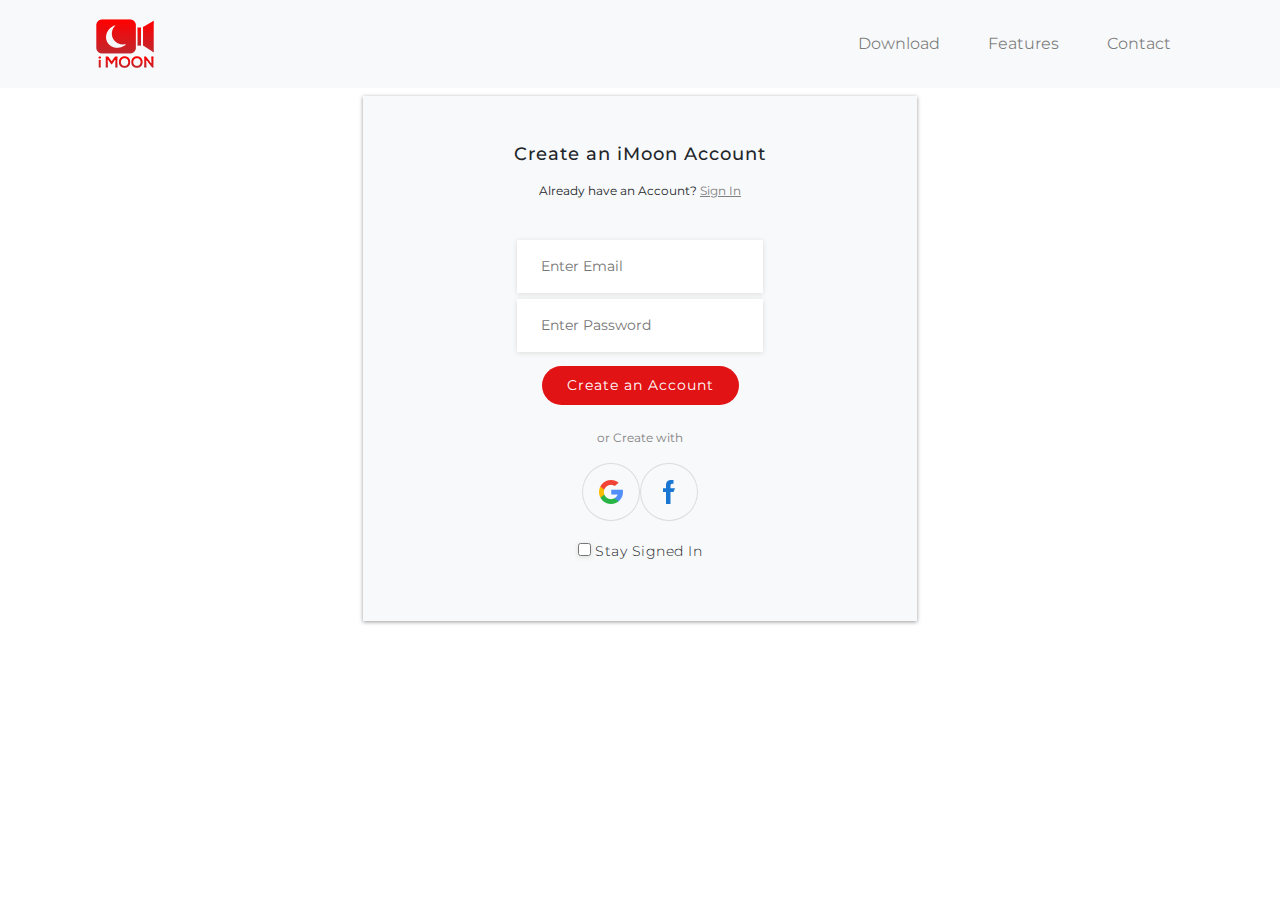
<file: register.html>
<!DOCTYPE html>
<html lang="en">
<head>
    <meta charset="UTF-8">
    <meta name="viewport" content="width=device-width, initial-scale=1.0">

    <!-- Bootstrap CSS -->
    <link rel="stylesheet" href="https://maxcdn.bootstrapcdn.com/bootstrap/4.5.2/css/bootstrap.min.css">

    <!--Google Font-->
    <link rel="preconnect" href="https://fonts.gstatic.com">
    <link href="https://fonts.googleapis.com/css2?family=Montserrat:wght@200;300;400&display=swap" rel="stylesheet">

    <!--Font Awesome-->
    <link rel="stylesheet" href="https://stackpath.bootstrapcdn.com/font-awesome/4.7.0/css/font-awesome.min.css" integrity="sha384-wvfXpqpZZVQGK6TAh5PVlGOfQNHSoD2xbE+QkPxCAFlNEevoEH3Sl0sibVcOQVnN" crossorigin="anonymous">

    <!--Custom CSS-->
    <link rel="stylesheet" href="./css/main.css">

    <title>Create an Account</title>
</head>
<body>
    <header>
        <nav class="navbar navbar-expand-sm bg-light navbar-light fixed-top py-1">
            <div class="container">
                <!-- Brand/logo -->
                <a class="navbar-brand p-0" href="./index.html">
                    <img class="m-0 p-0" src="./images/logos/i-1.png" alt="logo">
                </a> 
  
              <!-- Toggler/collapsibe Button -->
              <button class="navbar-toggler" type="button" data-toggle="collapse" data-target="#collapsibleNavbar">
                  <span class="navbar-toggler-icon"></span>
              </button>
              
              <!-- Navbar links -->
              <div class="collapse navbar-collapse" id="collapsibleNavbar">
                  <ul class="navbar-nav ml-auto">
                      <li class="nav-item px-3">
                          <a class="nav-link" href="./index.html#download">Download</a>
                      </li>
                      <li class="nav-item px-3">
                          <a class="nav-link" href="./index.html#features">Features</a>
                      </li>
                      <li class="nav-item px-3">
                          <a class="nav-link" href="./index.html#contact">Contact</a>
                      </li>
                  </ul>
              </div>
            </div>
            
          </nav>
    </header>
    <main>
        <div class="container register-container mt-5 py-5">
            <div class="row px-3">
                <div class="col-lg-6 offset-lg-3 register-box bg-light p-5 d-flex flex-column justify-content-center align-items-center">
                    <h5 class="font-medium">Create an iMoon Account</h5>
                    <p class="font-xsmall pt-2">Already have an Account? <a class="font-gray" href="./sign-in.html" style="text-decoration: underline;"> Sign In</a></p>
                    <form method="POST" class="py-4 text-center">
                        <input class="px-4 py-3" type="text" name="register-email" placeholder="Enter Email" />
                        <input class="px-4 py-3" type="password" name="register-password" placeholder="Enter Password" />
                        <button type="submit" class="custom-btn mt-2">Create an Account</button>
                    </form>
                    <p class="font-xsmall font-gray">or Create with</p>
                    <div class="social-btn-container row mb-3">
                        <div class="col-6 social-btn d-flex justify-content-center p-3">
                            <a href="#"><img src="./images/icons/google.png" /></a>
                        </div>
                        <div class="col-6 social-btn d-flex justify-content-center p-3">
                            <a href="#"><img src="./images/icons/facebook.png" /></a>
                        </div>
                    </div>
                    <div class="checkbox-container row">
                        <div class="col-lg-12">
                            <input class="checkbox-input" type="checkbox" id="stay-signed-in" name="stay-signed-in" value="yes" />
                            <label class="font-small" for="stay-signed-in">Stay Signed In</label>
                        </div>
                    </div>
                </div>
            </div>
        </div>
    </main>

    <!--Custom js-->
    <script src="./js/main.js"></script>

    <!-- jQuery first, then Popper.js, then Bootstrap JS -->
    <script src="https://ajax.googleapis.com/ajax/libs/jquery/3.5.1/jquery.min.js"></script>
    <script src="https://cdnjs.cloudflare.com/ajax/libs/popper.js/1.16.0/umd/popper.min.js"></script>
    <script src="https://maxcdn.bootstrapcdn.com/bootstrap/4.5.2/js/bootstrap.min.js"></script>
</body>
</html>
</file>
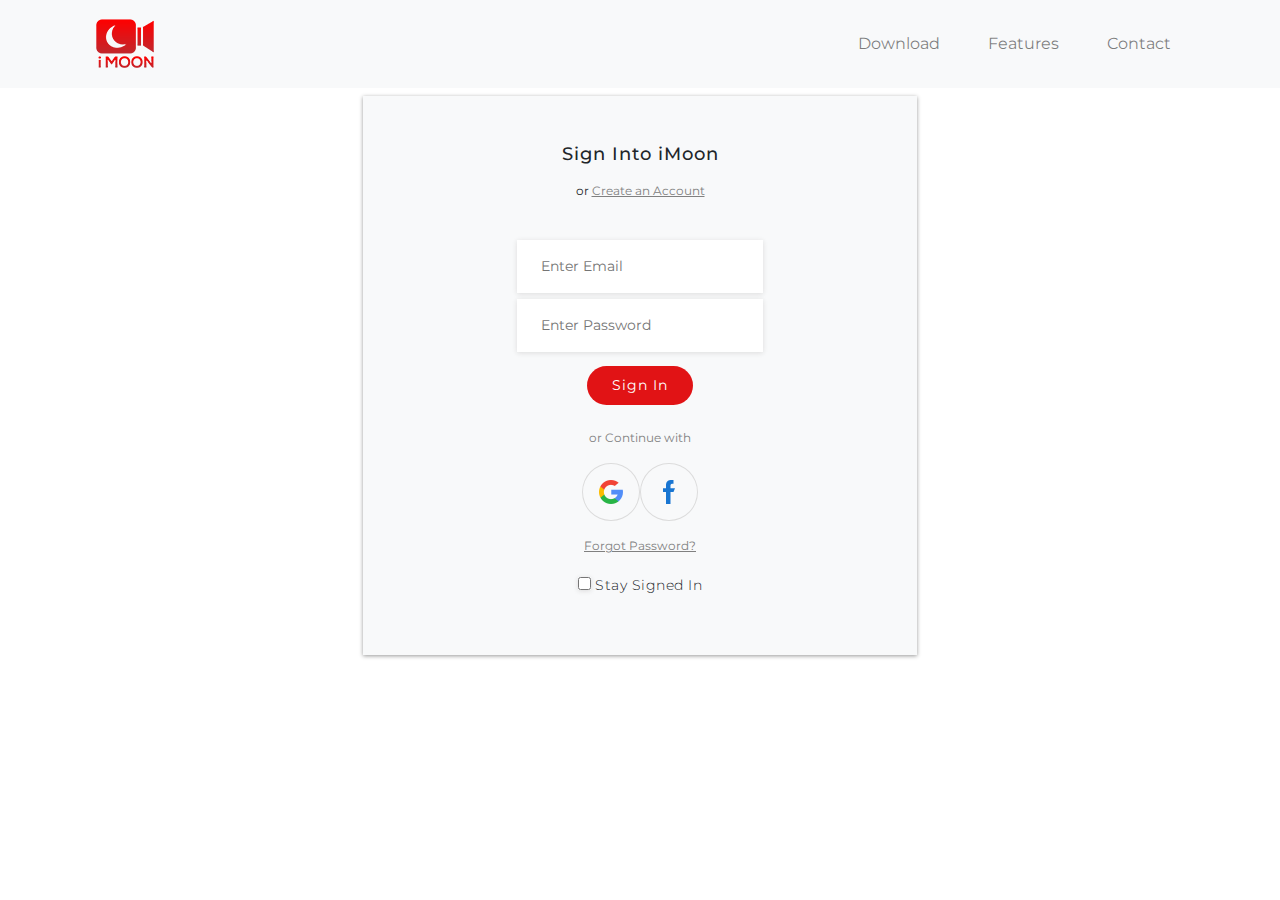
<file: sign-in.html>
<!DOCTYPE html>
<html lang="en">
<head>
    <meta charset="UTF-8">
    <meta name="viewport" content="width=device-width, initial-scale=1.0">

    <!-- Bootstrap CSS -->
    <link rel="stylesheet" href="https://maxcdn.bootstrapcdn.com/bootstrap/4.5.2/css/bootstrap.min.css">

    <!--Google Font-->
    <link rel="preconnect" href="https://fonts.gstatic.com">
    <link href="https://fonts.googleapis.com/css2?family=Montserrat:wght@200;300;400&display=swap" rel="stylesheet">

    <!--Font Awesome-->
    <link rel="stylesheet" href="https://stackpath.bootstrapcdn.com/font-awesome/4.7.0/css/font-awesome.min.css" integrity="sha384-wvfXpqpZZVQGK6TAh5PVlGOfQNHSoD2xbE+QkPxCAFlNEevoEH3Sl0sibVcOQVnN" crossorigin="anonymous">

    <!--Custom CSS-->
    <link rel="stylesheet" href="./css/main.css">

    <title>Sign In</title>
</head>
<body>
    <header>
        <nav class="navbar navbar-expand-sm bg-light navbar-light fixed-top py-1">
            <div class="container">
                <!-- Brand/logo -->
                <a class="navbar-brand p-0" href="./index.html">
                    <img class="m-0 p-0" src="./images/logos/i-1.png" alt="logo">
                </a> 
  
              <!-- Toggler/collapsibe Button -->
              <button class="navbar-toggler" type="button" data-toggle="collapse" data-target="#collapsibleNavbar">
                  <span class="navbar-toggler-icon"></span>
              </button>
              
              <!-- Navbar links -->
              <div class="collapse navbar-collapse" id="collapsibleNavbar">
                  <ul class="navbar-nav ml-auto">
                      <li class="nav-item px-3">
                          <a class="nav-link" href="./index.html#download">Download</a>
                      </li>
                      <li class="nav-item px-3">
                          <a class="nav-link" href="./index.html#features">Features</a>
                      </li>
                      <li class="nav-item px-3">
                          <a class="nav-link" href="./index.html#contact">Contact</a>
                      </li>
                  </ul>
              </div>
            </div>
            
          </nav>
    </header>
    <main>
        <div class="container sign-in-container mt-5 py-5">
            <div class="row px-3">
                <div class="col-lg-6 offset-lg-3 sign-in-box bg-light p-5 d-flex flex-column justify-content-center align-items-center">
                    <h5 class="font-medium">Sign Into iMoon</h5>
                    <p class="font-xsmall pt-2">or <a class="font-gray" href="./register.html" style="text-decoration: underline;">Create an Account</a></p>
                    <form method="POST" class="py-4 text-center">
                        <input class="px-4 py-3" type="text" name="sign-in-email" placeholder="Enter Email" />
                        <input class="px-4 py-3" type="password" name="sign-in-password" placeholder="Enter Password" />
                        <button type="submit" class="custom-btn mt-2">Sign In</button>
                    </form>
                    <p class="font-xsmall font-gray">or Continue with</p>
                    <div class="social-btn-container row mb-3">
                        <div class="col-6 social-btn d-flex justify-content-center p-3">
                            <a href="#"><img src="./images/icons/google.png" /></a>
                        </div>
                        <div class="col-6 social-btn d-flex justify-content-center p-3">
                            <a href="#"><img src="./images/icons/facebook.png" /></a>
                        </div>
                    </div>
                    <a href="#" class="font-xsmall font-gray" style="text-decoration: underline;">Forgot Password?</a>
                    <div class="checkbox-container row mt-3">
                        <div class="col-lg-12">
                            <input class="checkbox-input" type="checkbox" id="stay-signed-in" name="stay-signed-in" value="yes" />
                            <label class="font-small" for="stay-signed-in">Stay Signed In</label>
                        </div>
                    </div>
                </div>
            </div>
        </div>
    </main>

    <!--Custom js-->
    <script src="./js/main.js"></script>

    <!-- jQuery first, then Popper.js, then Bootstrap JS -->
    <script src="https://ajax.googleapis.com/ajax/libs/jquery/3.5.1/jquery.min.js"></script>
    <script src="https://cdnjs.cloudflare.com/ajax/libs/popper.js/1.16.0/umd/popper.min.js"></script>
    <script src="https://maxcdn.bootstrapcdn.com/bootstrap/4.5.2/js/bootstrap.min.js"></script>
</body>
</html>
</file>
<file: css/main.css>
body{
    font-family: 'Montserrat', sans-serif;
    /*background-image: url(../images/backgrounds/banner.webp);
    background-position: center center;
    height: 900px;
    background-size: 100% 100%;*/
}
a:hover{
    text-decoration: none;
}
.navbar .nav-link{
    color: rgb(0, 0, 0, 0.5);
}
.navbar .nav-link:hover{
    color: rgb(0, 0, 0, 0.8);
}
.font-xlarge{
    font-size: 40px;
    font-weight: bold;
    letter-spacing: 1.5px;
}
.font-large{
    font-size: 24px;
    font-weight: bold;
    letter-spacing: 3px;
}
.font-medium{
    font-size: 18px;
    letter-spacing: 1px;
}
.font-small{
    font-size: 14px;
    font-weight: 300;
    letter-spacing: 0.5px;
    line-height: 28px;
}
.font-xsmall{
    font-size: 12px;
}
.font-gray{
    color: gray;
}
.font-dark-gray{
    color: rgb(80, 80, 80);
}
.font-red{
    color: #e11315;
}
.custom-btn{
    background-color: #e11315;
    border: 1px solid transparent;
    padding: 8px 24px;
    border-radius: 30px;
    color: white;
    font-size: 14px;
    letter-spacing: 1px;
    transition: all 0.3s ease;
}
.custom-btn:hover{
    background-color: transparent;
    border: 1px solid #e11315;
    color: #e11315;
}
.custom-outline-btn{
    background-color: transparent;
    border: 1px solid #e11315;
    padding: 8px 24px;
    border-radius: 30px;
    color: #e11315;
    font-size: 14px;
    letter-spacing: 1px;
    transition: all 0.3s ease;
}
.custom-outline-btn:hover{
    background-color: #e11315;
    border: 1px solid transparent;
    color: white;
}
.custom-white-btn{
    background-color: white;
    border: 1px solid transparent;
    padding: 8px 24px;
    border-radius: 30px;
    color: #e11315;
    font-size: 14px;
    letter-spacing: 1px;
    transition: all 0.1s linear;
}
.custom-white-btn:hover{
    padding: 10px 26px;
    color: #e11315;
}
.custom-input{
    background-color: transparent;
    border: 1px solid gray;
    padding: 8px 24px;
    border-radius: 30px;
    color: gray;
    font-size: 14px;
    letter-spacing: 1px;
}
#join-btn-id{
    visibility: hidden;
}
.custom-input:not(:placeholder-shown)~#join-btn-id{
    visibility: visible;
}
.mobile-btn-container{
    display: none;
}
@media screen and (max-width: 600px){
    .mobile-btn-container{
        display: block;
    }
}

/*Navbar*/
.nav-shadow{
    -webkit-box-shadow: 0px 1px 10px #999;  /* Safari 3-4, iOS 4.0.2 - 4.2, Android 2.3+ */
    -moz-box-shadow: 0px 1px 10px #999;  /* Firefox 3.5 - 3.6 */
    box-shadow: 0px 1px 10px #999;  /* Opera 10.5, IE 9, Firefox 4+, Chrome 6+, iOS 5 */
}
.nav-btn-container{
    display: flex;
    align-items: center;
}
@media screen and (max-width: 600px){
    .nav-btn-container{
        display: none;
    }
}

/*Features*/
.features-container{
    -webkit-box-shadow: 0px 20px 50px rgba(153, 153, 153,0.5);  /* Safari 3-4, iOS 4.0.2 - 4.2, Android 2.3+ */
    -moz-box-shadow: 0px 20px 50px rgba(153, 153, 153,0.5);  /* Firefox 3.5 - 3.6 */
    box-shadow: 0px 20px 50px rgba(153, 153, 153,0.5);  /* Opera 10.5, IE 9, Firefox 4+, Chrome 6+, iOS 5 */
}
.features-container .feature-icon i{
    font-size: 25px;
}
.features-container .feature-icon{
    border: 1px solid #bd1114;
    border-radius: 50%;
    padding: 18px;
    color: #bd1114;
    transition: all 0.3s ease;
}
.features-container .feature-box:hover .feature-icon{
    border: 1px solid #e11315;
    background-color: #e11315;
    color: white;
}

/*Footer*/
.footer-container{
    background-color: #eff2f8;
}
footer a{
    color: black;
}
footer a:hover{
    color: #e11315;
}
.end-footer-container{
    background-color: white;
}

/*Get Started Banner*/
.get-started-banner-container{
    background-color: #e11315;
    border: transparent;
    border-radius: 15px;
}


/*Sign In Page*/
.sign-in-box{
    -webkit-box-shadow: 0px 1px 4px #999;  /* Safari 3-4, iOS 4.0.2 - 4.2, Android 2.3+ */
    -moz-box-shadow: 0px 1px 4px #999;  /* Firefox 3.5 - 3.6 */
    box-shadow: 0px 1px 4px #999;  /* Opera 10.5, IE 9, Firefox 4+, Chrome 6+, iOS 5 */
}
.sign-in-container input{
    display: block;
    border: transparent;
    margin-bottom: 6px;
    font-size: 14px;
    box-shadow: 0px 1px 5px gainsboro;  /* Opera 10.5, IE 9, Firefox 4+, Chrome 6+, iOS 5 */
}
.social-btn{
    border: 1px solid gainsboro;
    border-radius: 50%;
}
.sign-in-container .checkbox-input{
    display: inline;
}

/*Register Page*/
.register-box{
    -webkit-box-shadow: 0px 1px 4px #999;  /* Safari 3-4, iOS 4.0.2 - 4.2, Android 2.3+ */
    -moz-box-shadow: 0px 1px 4px #999;  /* Firefox 3.5 - 3.6 */
    box-shadow: 0px 1px 4px #999;  /* Opera 10.5, IE 9, Firefox 4+, Chrome 6+, iOS 5 */
}
.register-container input{
    display: block;
    border: transparent;
    margin-bottom: 6px;
    font-size: 14px;
    box-shadow: 0px 1px 5px gainsboro;  /* Opera 10.5, IE 9, Firefox 4+, Chrome 6+, iOS 5 */
}
.social-btn{
    border: 1px solid gainsboro;
    border-radius: 50%;
}
.register-container .checkbox-input{
    display: inline;
}
</file>
